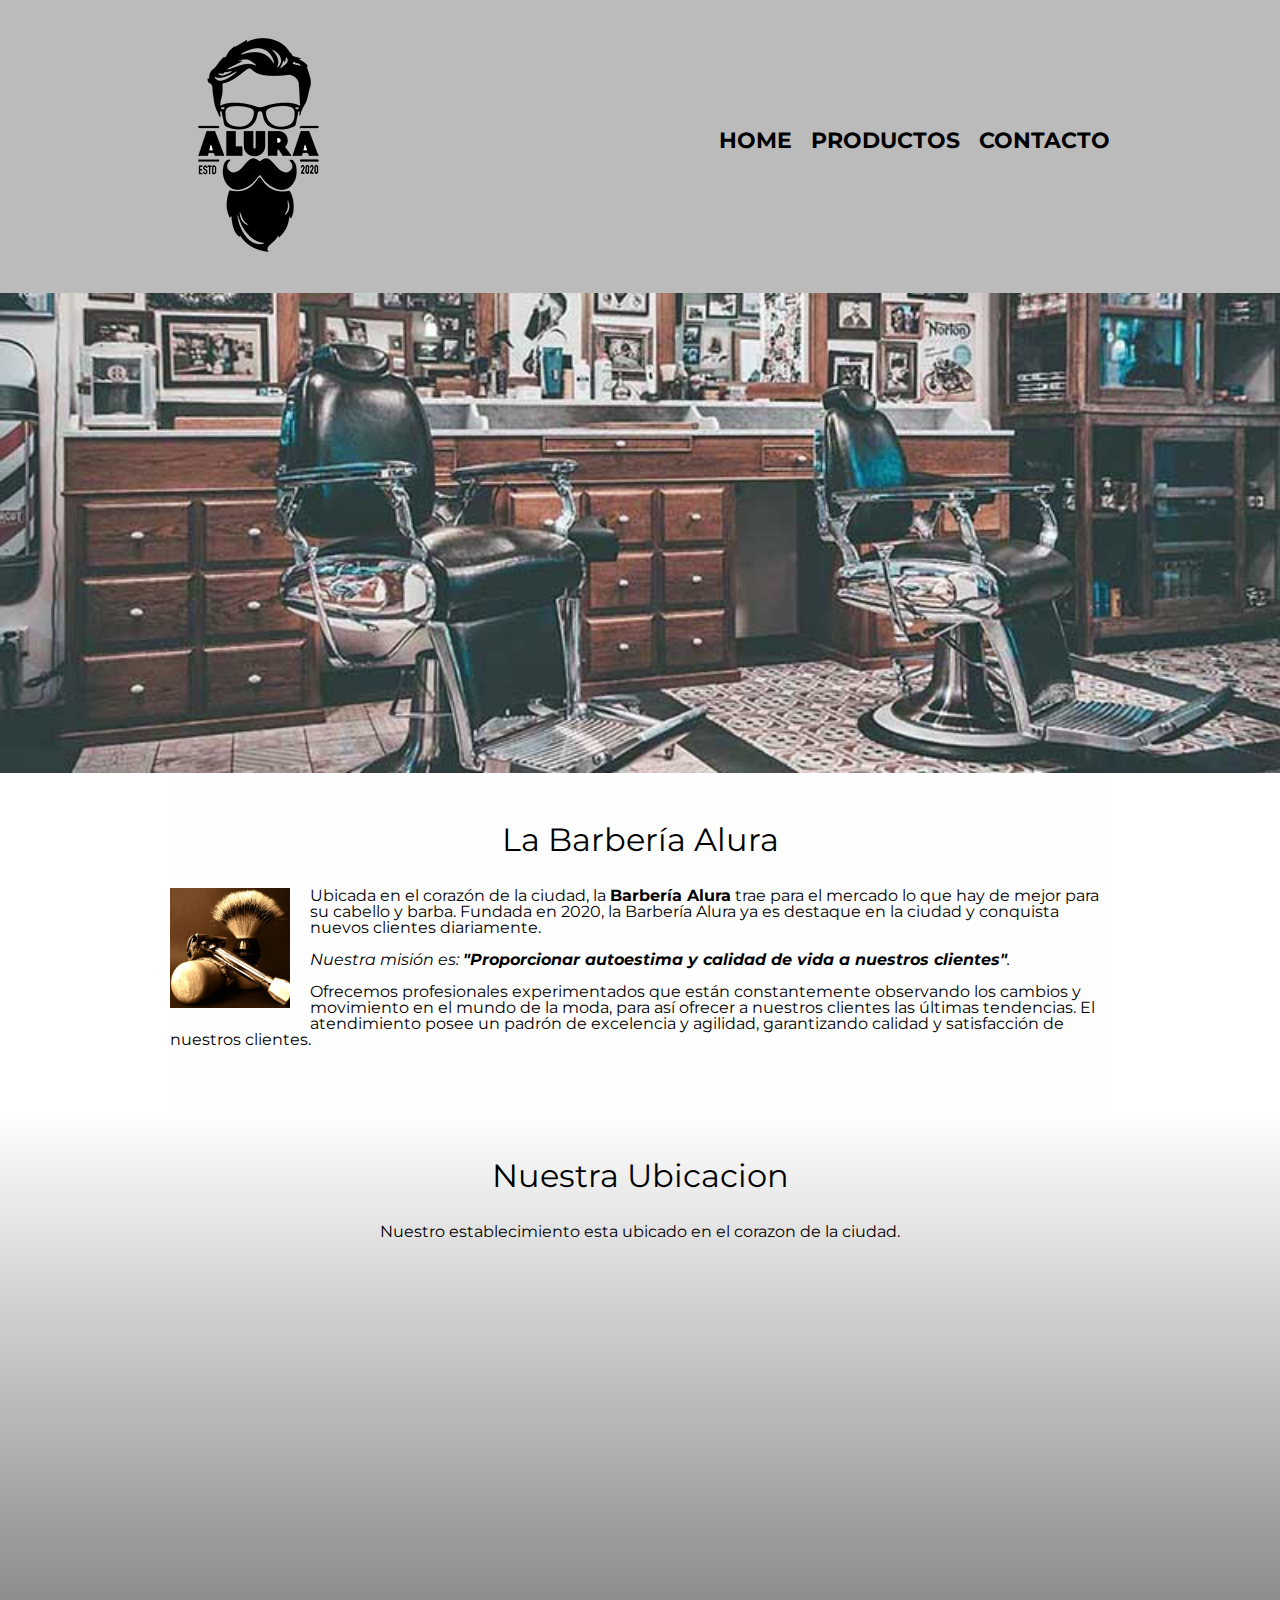
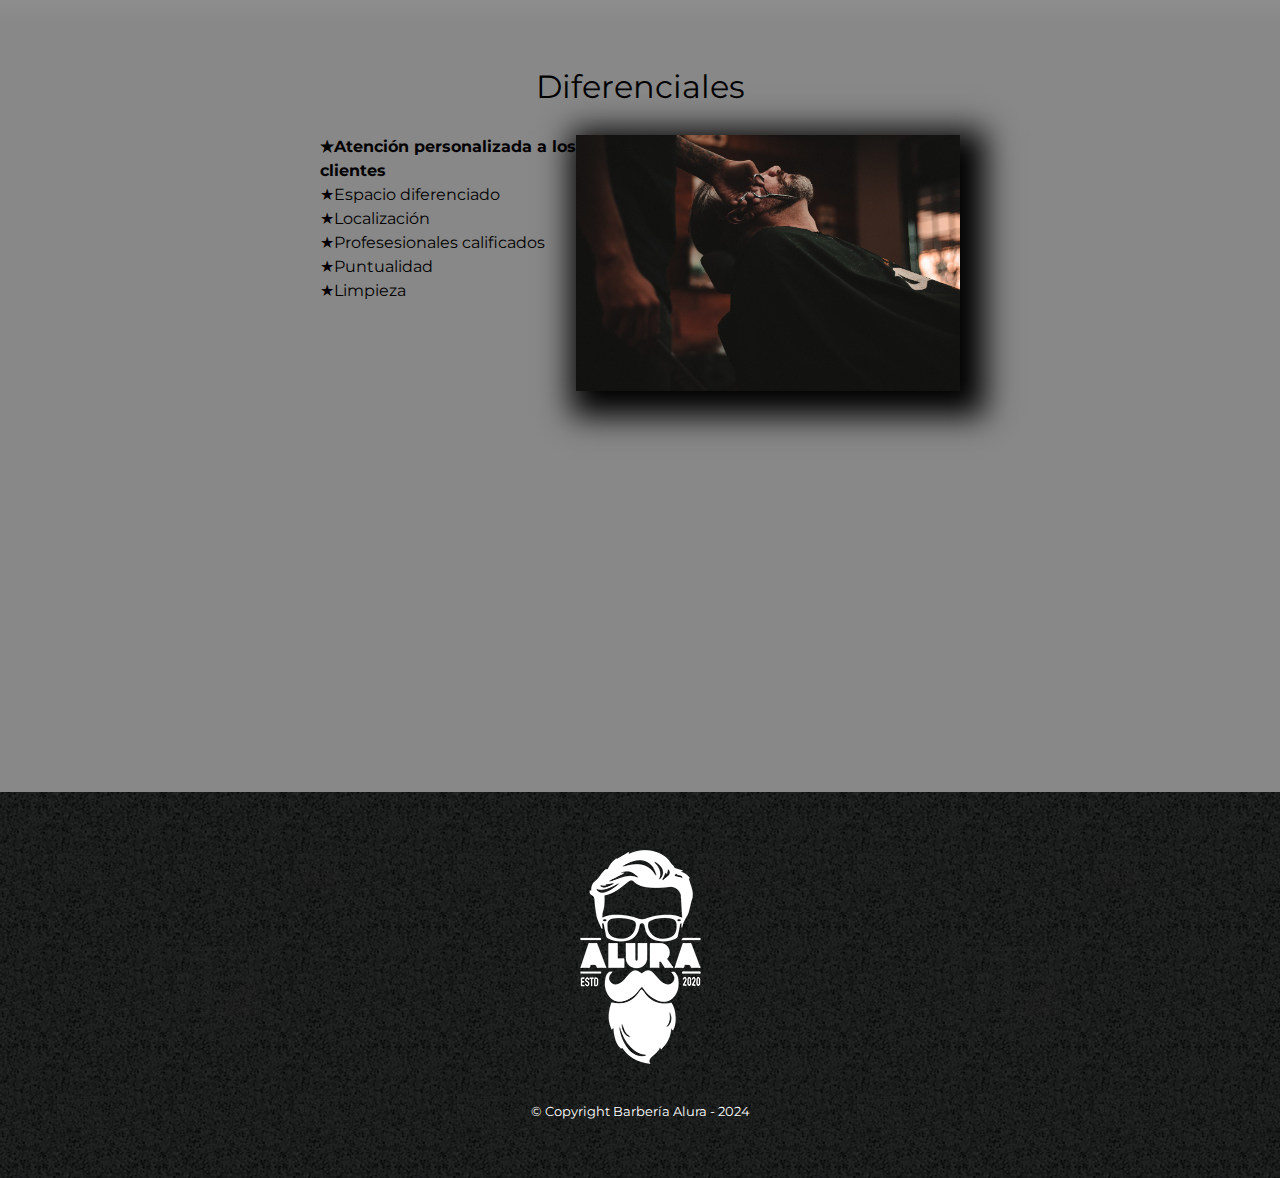
<file: index.html>
<!DOCTYPE html>

<html lang="es">
    
    <head>

        <meta charset="UTF-8"> 
        <meta name="viewport" content="width=device-width">
        <title>Barbería Alura</title>
        <link rel="stylesheet" href="reset.css">
        <link rel="stylesheet" href="style.css">
        <link rel="icon" href="imagenes/logo-blanco.png" type="imagenes">
        <link href="https://fonts.googleapis.com/css2?family=Montserrat:wght@300&display=swap" rel="stylesheet">

    </head>

    <body>

        <header>
            <div class="caja">
                <h1><img src="imagenes/logo.png"></h1>
                <nav>
                    <ul>
                        <li><a href="index.html">Home</a></li>
                        <li><a href="productos.html">Productos</a></li>
                        <li><a href="contacto.html">Contacto</a></li>
                    </ul>
                </nav>
            </div>
        </header>

        <img class="banner" src="banner/banner.jpg">
        
       <main> 
            <section class="principal">

                <h2 class="titulo-principal">La Barbería Alura</h2>

                <img class="utensilios" src="imagenes/utensilios[1].jpg" alt="Utensilios de un barbero">

                <p>Ubicada en el corazón de la ciudad, la <strong>Barbería Alura</strong> 
                trae para el mercado lo que hay de mejor para su cabello y barba. Fundada
                en 2020, la Barbería Alura ya es destaque en la ciudad y conquista nuevos clientes diariamente.</p>

                <p id="mision"><em>Nuestra misión es: <strong>"Proporcionar autoestima y 
                calidad de vida a nuestros clientes"</strong>.</em></p>

                <p>Ofrecemos profesionales experimentados que están constantemente observando
                los cambios y movimiento en el mundo de la moda, para así ofrecer a nuestros
                clientes las últimas tendencias. El atendimiento posee un padrón de excelencia 
                y agilidad, garantizando calidad y satisfacción de nuestros clientes.</p> 

            </section>

            <section class="mapa">
                <h3 class="titulo-principal">Nuestra Ubicacion</h3>
                <p>Nuestro establecimiento esta ubicado en el corazon
                de la ciudad.</p>

                <div class="mapa-contenido">
                    <iframe src="https://www.google.com/maps/embed?
                    pb=!1m18!1m12!1m3!1d3656.449840047712!2d-46.632
                    33190000002!3d-23.5881948!2m3!1f0!2f0!3f0!3m2!1
                    i1024!2i768!4f13.1!3m3!1m2!1s0x94ce5a2b2ed7f3a1
                    %3A0xab35da2f5ca62674!2sCaelum%20-%20Education%
                    20and%20Innovation!5e0!3m2!1sen!2shn!4v17086285
                    76822!5m2!1sen!2shn" width="100%" height="300" 
                    style="border:0;" allowfullscreen="" loading="lazy"
                    referrerpolicy="no-referrer-when-downgrade"></iframe>
                </div>
            </section>

            <section class="diferenciales">

                <h3 class="titulo-principal">Diferenciales</h3>
            
                <div class="contenido-diferenciales">
                    <ul class="lista-diferenciales">
                        <li class="items">Atención personalizada a los clientes</li>
                        <li class="items">Espacio diferenciado</li>
                        <li class="items">Localización</li>
                        <li class="items">Profesesionales calificados</li>
                        <li class="items">Puntualidad</li>
                        <li class="items">Limpieza</li>
                    </ul><img src="diferenciales/diferenciales.jpg" class="imagen-diferenciales">
                </div>    

                <div class="video">
                    <iframe width="100%" height="315" src="https://www.youtube.com/embed/8pWtdanVz3I?si=jp4rxAGJdR60UQM3"
                    title="YouTube video player" frameborder="0" allow="accelerometer; autoplay; clipboard-write;
                    encrypted-media; gyroscope; picture-in-picture; web-share" allowfullscreen></iframe>
                </div>
            </section>

        </main>

        <footer>
            <img src="imagenes/logo-blanco.png">
            <p class="copyright">&copy Copyright Barbería Alura - 2024</p>
        </footer>
        
    </body>
</html>
</file>
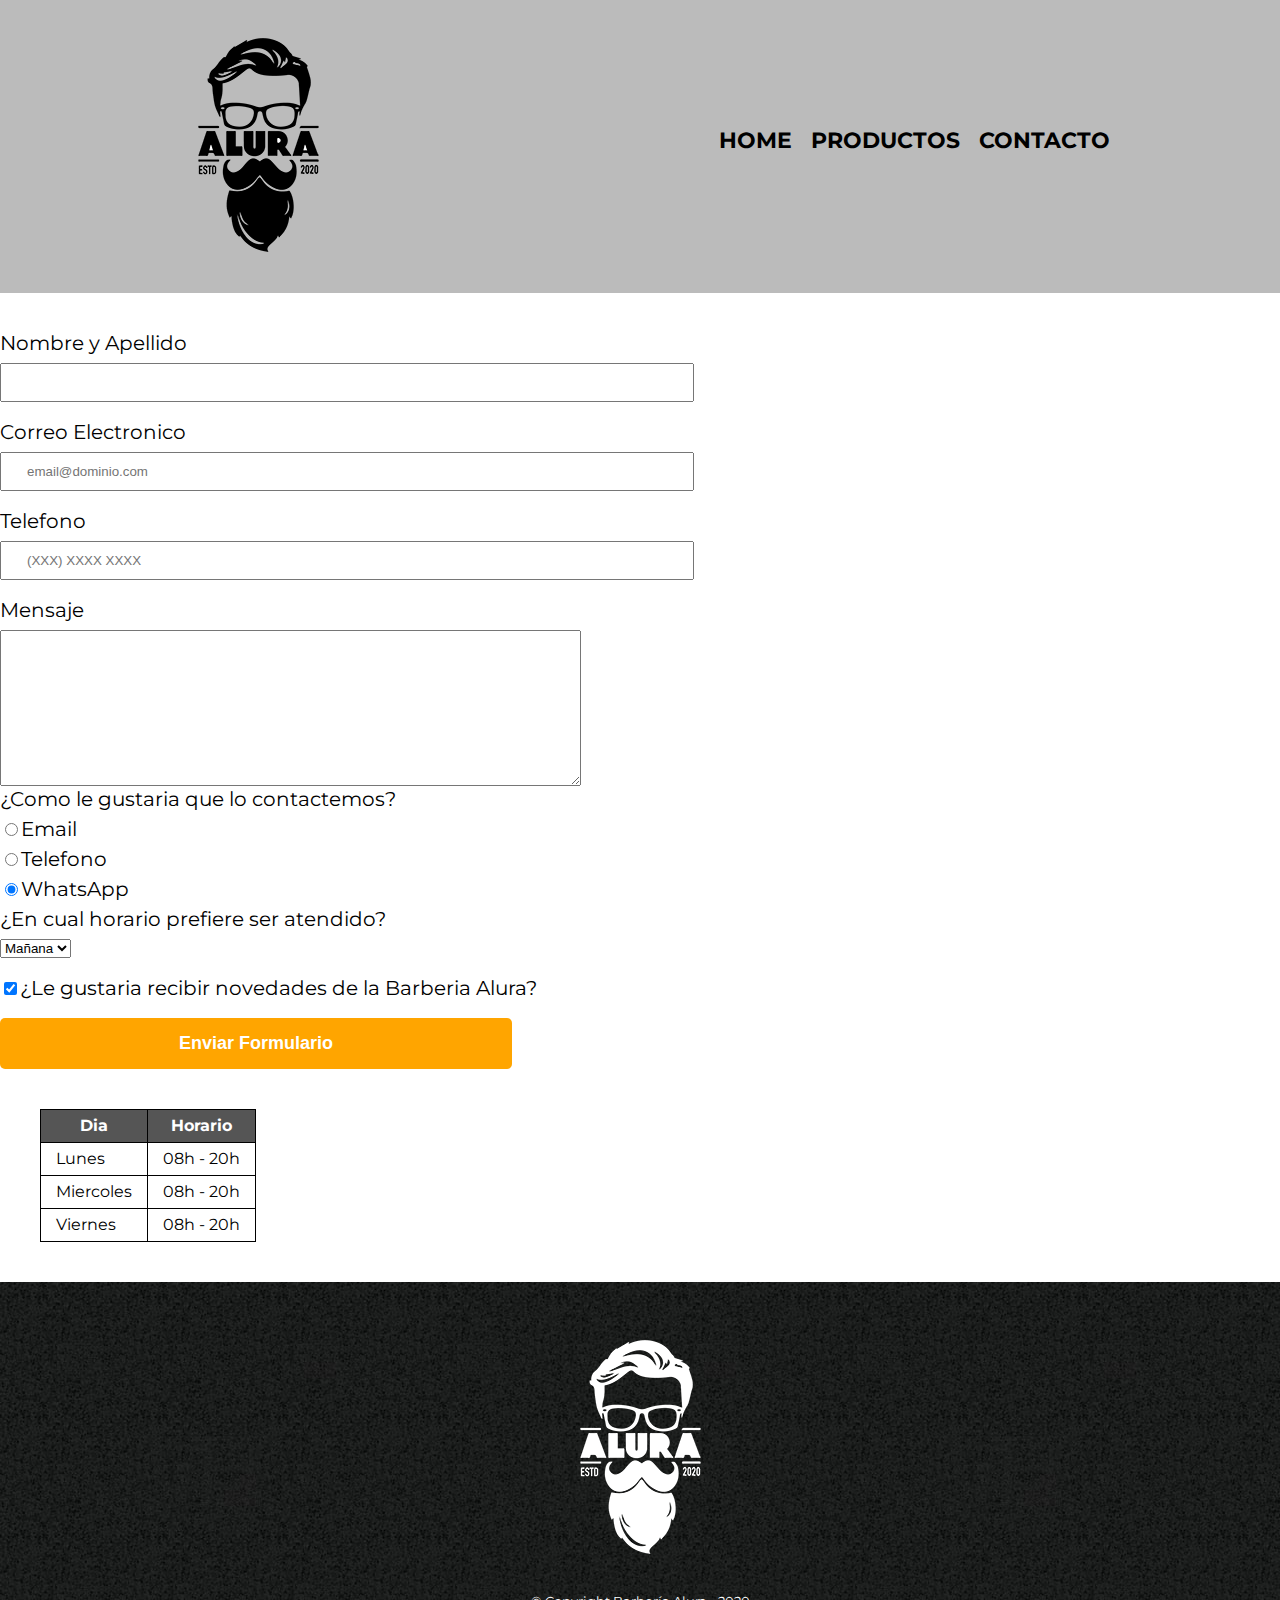
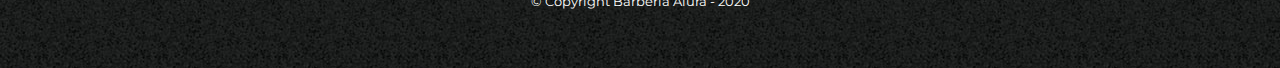
<file: contacto.html>
<!DOCTYPE html>

<html>
    <head>
        <meta charset="UTF-8">
        <meta name="viewport" content="width=device-width">
        <title>Contacto - Barbería Alura</title>
        <link rel="stylesheet" href="reset.css">
        <link rel="stylesheet" href="style.css">
        <link rel="icon" href="imagenes/logo-blanco.png" type="imagenes">
        <link href="https://fonts.googleapis.com/css2?family=Montserrat:wght@300&display=swap" rel="stylesheet">
    </head>
    
    <body>
        <header>
            <div class="caja">
                <h1><img src="imagenes/logo.png" alt="Logo de la Barberia Alura"></h1>
                <nav>
                    <ul>
                        <li><a href="index.html">Home</a></li>
                        <li><a href="productos.html">Productos</a></li>
                        <li><a href="contacto.html">Contacto</a></li>
                    </ul>
                </nav>
            </div>
        </header>

        <main>
            <form>
                <label for="nombreapellido">Nombre y Apellido</label>
                <input type="text" id="nombreapellido" class="input-padron" required>
                
                <label for="correoelectronico">Correo Electronico</label>
                <input type="email" id="correoelectronico" class="input-padron" required 
                placeholder="email@dominio.com">

                <label for="telefono">Telefono</label>
                <input type="tel" id="telefono" class="input-padron" required 
                placeholder="(XXX) XXXX XXXX">

                <label for="mensaje">Mensaje</label>
                <textarea id="mensaje" cols="70" rows="10" required></textarea>

                <fieldset> 
                    <legend>¿Como le gustaria que lo contactemos?</legend>

                    <label for="radio-email"><input type="radio" name="contacto"value="email" id="radio-email">Email</label>

                    <label for="radio-telefono"><input type="radio" name="contacto" value="telefono" id="radio-telefono">Telefono</label>

                    <label for="radio-whatsApp"><input type="radio" name="contacto" value="whatsApp" id="radio-whatsApp" checked>WhatsApp</label>

                </fieldset>

                <fieldset>
                    <legend>¿En cual horario prefiere ser atendido?</legend>
                    <select>
                        <option>Mañana</option>
                        <option>Tarde</option>
                        <option>Noche</option>
                    </select>
                </fieldset> 

                <label class="checkbox"><input type="checkbox" checked>¿Le gustaria recibir novedades de la Barberia Alura?</label>

                <input type="submit" value="Enviar Formulario" class="enviar"> 

            </form>

            <table>
                <thead>
                    <tr>
                        <th>Dia</th>
                        <th>Horario</th>
                    </tr>
                </thead>

                <tbody>
                    <tr>
                        <td>Lunes</td>
                        <td>08h - 20h</td>
                    </tr>
                    <tr>
                        <td>Miercoles</td>
                        <td>08h - 20h</td>
                    </tr>
                    <tr>
                        <td>Viernes</td>
                        <td>08h - 20h</td>
                    </tr>
                </tbody>
            </table>
            
        </main>

        <footer>
            <img src="imagenes/logo-blanco.png" alt="Logo de la Barberia Alura">
            <p class="copyright">&copy Copyright Barbería Alura - 2020</p>
        </footer>
    </body>
</html>
</file>
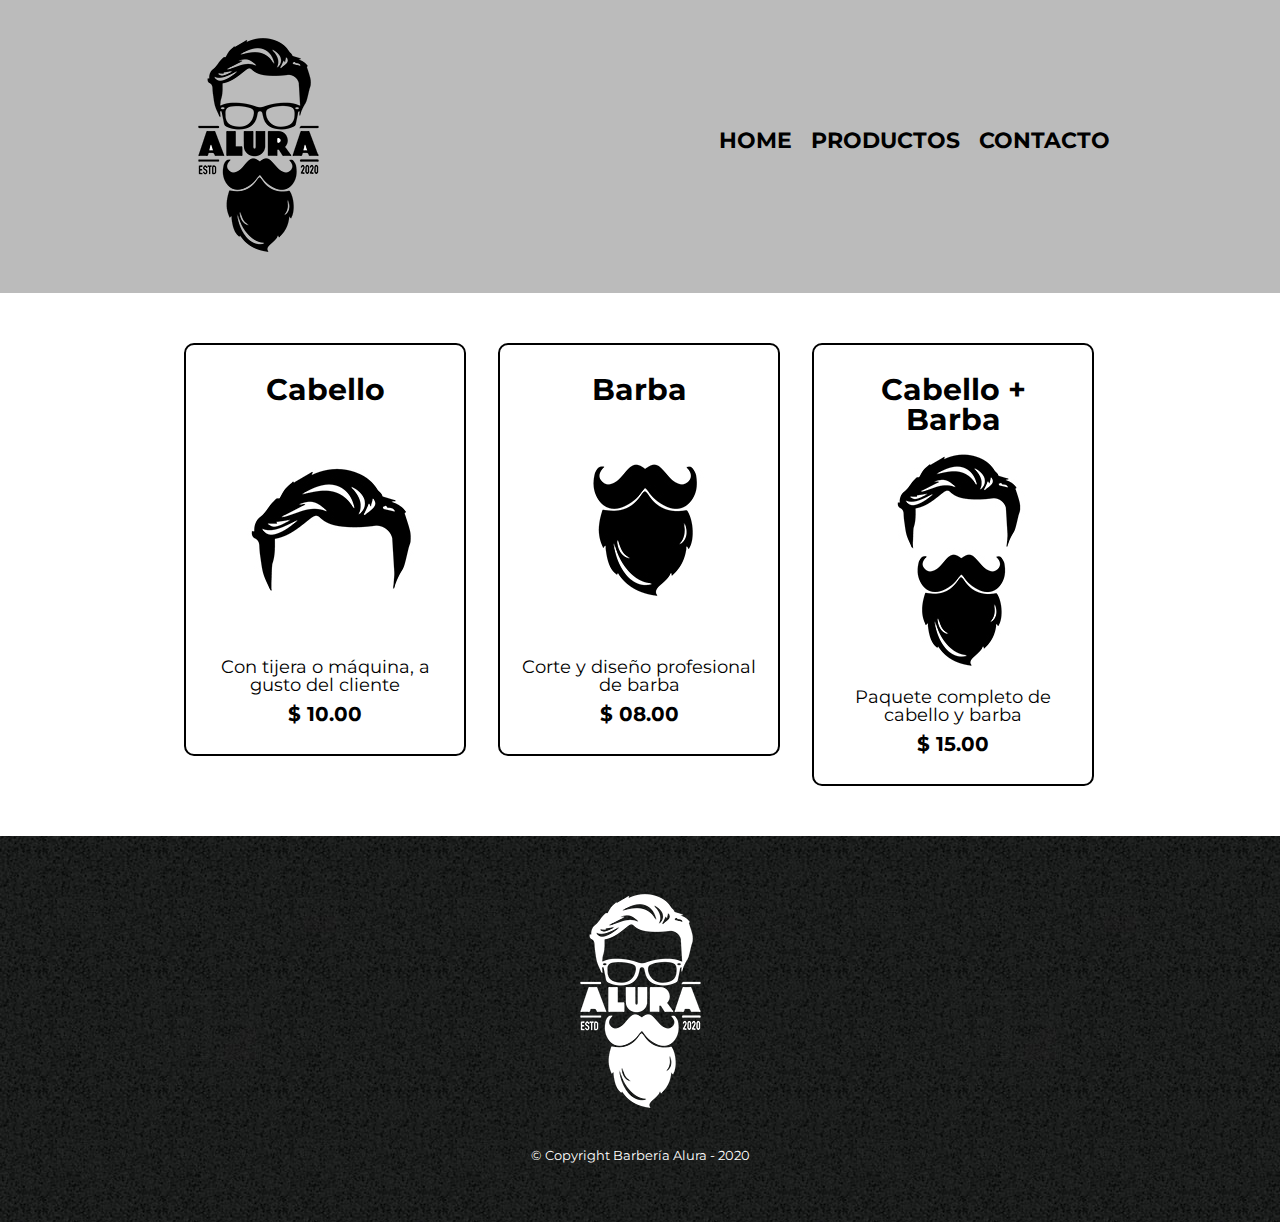
<file: productos.html>
<!DOCTYPE html>

<html>
    <head>
        <meta charset="UTF-8">
        <meta name="viewport" content="width=device-width">
        <title>Productos - Barbería Alura</title>
        <link rel="stylesheet" href="reset.css">
        <link rel="stylesheet" href="style.css">
        <link rel="icon" href="imagenes/logo-blanco.png" type="imagenes">
        <link href="https://fonts.googleapis.com/css2?family=Montserrat:wght@300&display=swap" rel="stylesheet">
    </head>
    <body>
        <header>
            <div class="caja">
                <h1><img src="imagenes/logo.png"></h1>
                <nav>
                    <ul>
                        <li><a href="index.html">Home</a></li>
                        <li><a href="productos.html">Productos</a></li>
                        <li><a href="contacto.html">Contacto</a></li>
                    </ul>
                </nav>
            </div>
        </header>

        <main>
            <ul class="productos">
                <li>
                    <h2>Cabello</h2>
                    <img src="imagenes/cabello.jpg">
                    <p class="producto-descripcion">Con tijera o máquina, a gusto del cliente</p>
                    <p class="producto-precio">$ 10.00</p>
                </li>
                <li>
                    <h2>Barba</h2>
                    <img src="imagenes/barba.jpg">
                    <p class="producto-descripcion">Corte y diseño profesional de barba</p>
                    <p class="producto-precio">$ 08.00</p>
                </li>
                <li>
                    <h2>Cabello + Barba</h2>
                    <img src="imagenes/cabello+barba.jpg">
                    <p class="producto-descripcion">Paquete completo de cabello y barba</p>
                    <p class="producto-precio">$ 15.00</p>
                </li>
            </ul>
        </main>

        <footer>
            <img src="imagenes/logo-blanco.png">
            <p class="copyright">&copy Copyright Barbería Alura - 2020</p>
        </footer>
    </body>
</html>
</file>
<file: style.css>
body{
    font-family: 'Montserrat', sans-serif;
}

header {
    background-color: #BBBBBB;
    padding: 20px 0;
}

.caja{
    width: 940px;
    position: relative;
    margin: 0 auto;
}

nav{
    position: absolute;
    top:110px;
    right: 0;
}

nav li{
    display: inline;
    margin: 0 0 0 15px;
}

nav a{
    text-transform: uppercase;
    color: #000000;
    font-weight: bold;
    font-size: 22px;
    text-decoration: none;
}

nav a:hover{
    color: #c78c19;
    text-decoration: underline;
}

.productos{
    width: 940px;
    margin: 0 auto;
    padding: 50px;
}


.productos li{
    display: inline-block;
    text-align: center;
    width: 30%;
    vertical-align: top;
    margin: 0 1.5%;
    padding: 30px 20px;
    box-sizing: border-box;
    border: 2px solid #000000;
    border-radius: 10px;
}

.productos li:hover{
    border-color:#c78c19;
}

.productos li:active{
    border-color:#088c19;
}

.productos h2{
    font-size: 30px;
    font-weight: bold;
}

.productos li:hover h2{
    font-size: 33px;
}

.producto-descripcion{
    font-size: 18px;
}

.producto-precio{
    font-size: 20px;
    font-weight: bold;
    margin-top:10px;
}

footer{
    text-align: center;
    background: url(imagenes/bg.jpg);
    padding:40px;
}

.copyright{
    color:#FFFFFF;
    font-size: 13px;
    margin:20px;
}

form{
    margin: 40px 0;
}

form label, form legend{
    display: block;
    font-size: 20px;
    margin: 0 0 10px;
}

.input-padron{ 
    display: block;
    margin: 0 0 20px;
    padding: 10px 25px;
    width: 50%;
}

.checkbox{
    margin: 20px 0;
}

.enviar{
    width: 40%;
    padding: 15px 0;
    font-size: 18px;
    font-weight: bold;
    color: white;
    background: orange;
    border:none;
    border-radius: 5px;
    transition: 1s all;
    cursor: pointer;
}

.enviar:hover{
    background: darkorange;
    transform: scale(1.2);
}

table{
    margin: 40px 40px;
}

thead{
    background: #555555;
    color: white;
    font-weight: bold;
}

td, th{
    border: 1px solid #000000;
    padding: 8px 15px;
}

/*Aqui inicia el CSS para nuestra home*/

.banner{
    width: 100%;
}

.principal{
    padding: 3em 0;
    background: #FEFEFE;
    width: 940px;
    margin: 0 auto;
}

.titulo-principal{
    text-align: center;
    font-size: 2em;
    margin: 0 0 1em;
    clear: left;
}


.principal p{
    margin: 0 0 1em;
}

.principal strong{
    font-weight: bold;
}

.principal em{
    font-style: italic;
}

.utensilios{
    width: 120px;
    float: left;
    margin: 0 20px 20px 0;
}

.mapa{
    padding: 3em 0;
    background: linear-gradient(#FEFEFE, #888888);
}

.mapa p{
    margin: 0 0 2em;
    text-align: center;
}

.mapa-contenido{
    width: 940px;
    margin: 0 auto;
}

.diferenciales{
    padding: 3em 0;
    background: #888888;
}

.contenido-diferenciales{
    width: 640px;
    margin: 0 auto;
}

.lista-diferenciales{
    width: 40%;
    display: inline-block;
    vertical-align: top;
}

.items{
    line-height: 1.5;
}

.items:before{
    content: "★";
}

.items:first-child{
    font-weight: bold;
}

.imagen-diferenciales{
    width: 60%;
    transition: 400ms;
    box-shadow: 10px 10px 30px 15px #000000;
}

.imagen-diferenciales:hover{
    opacity: 0.3;
}

.video{
    width: 560px;
    margin: 1em auto;
}

@media screen and (max-width:480px){
    h1{
        text-align: center;
    }

    nav{
        position: static;
    }

    .caja, .principal, .mapa-contenido, .contenido-diferenciales, .video{
        width: auto;
    }
    
    .lista-diferenciales, .imagen-diferenciales{
        width: 100%;
    }

    .productos{
        display: flex;
        flex-wrap: wrap;
        justify-content: center;
    }
    
    .productos li {
        flex-basis: 100%;
        margin-bottom: 20px; 
    }
 
   
}
</file>
